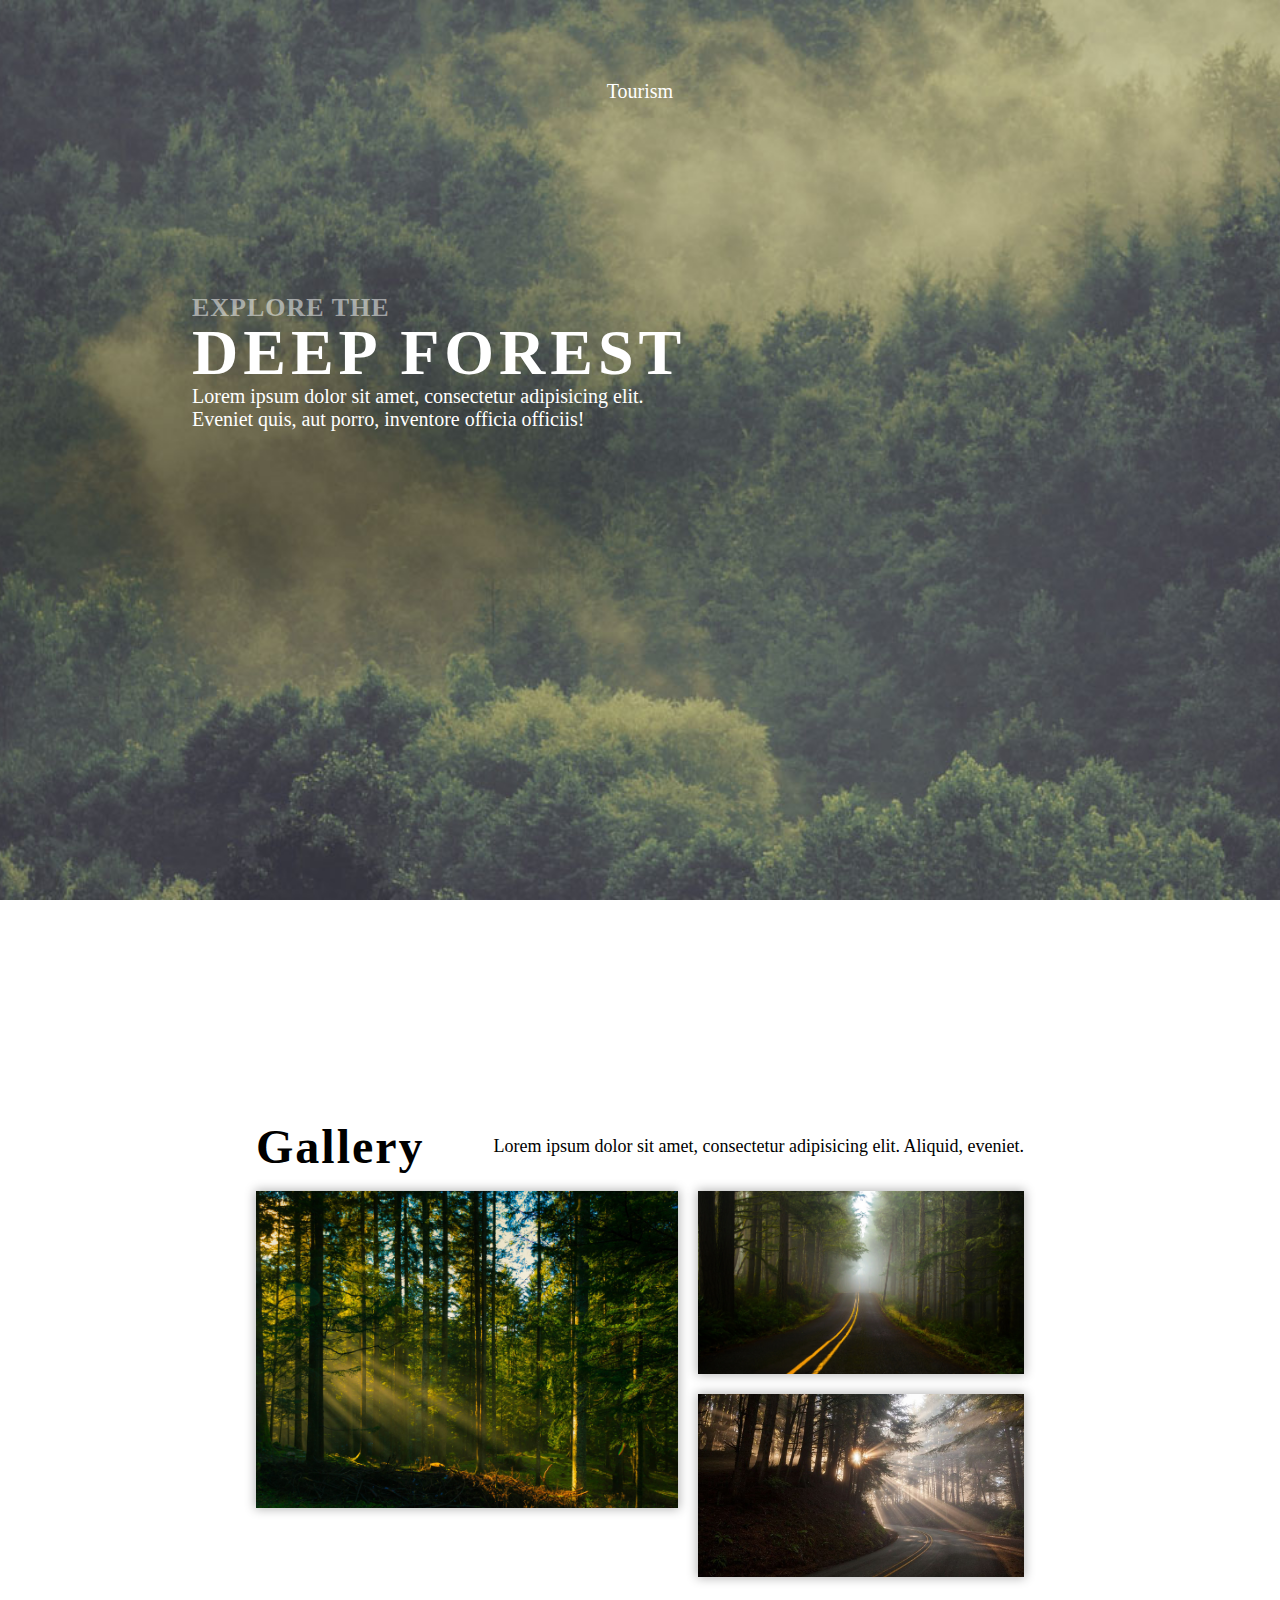
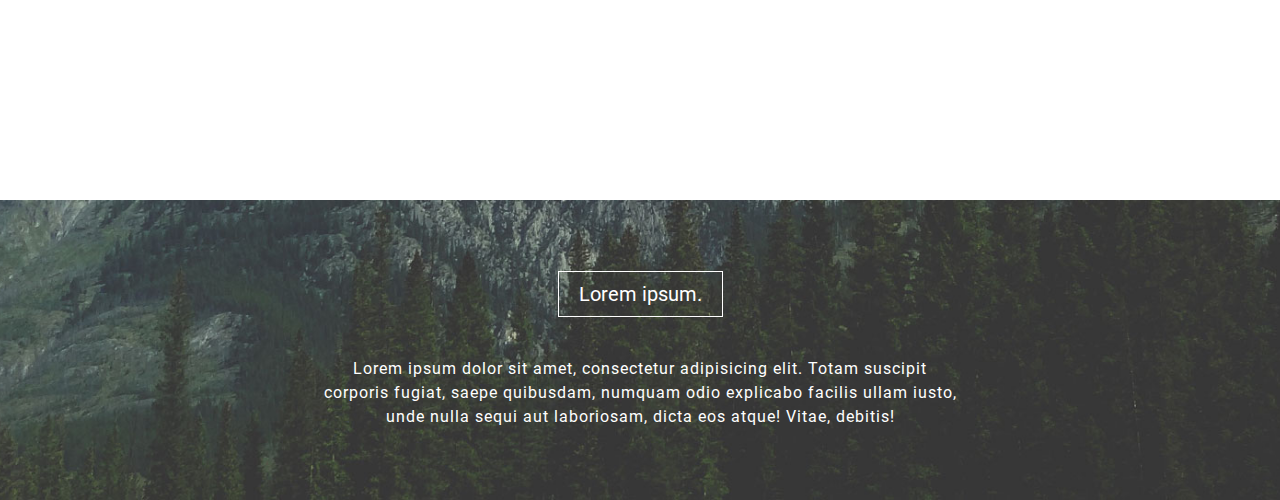
<file: app_module_3/index.html>
<!DOCTYPE html>
<html lang="en">
<head>
    <meta charset="UTF-8">
    <title>Tourism</title>
    <link rel="stylesheet" href="css/main.css">
    <link rel="preconnect" href="https://fonts.googleapis.com">
    <link rel="preconnect" href="https://fonts.gstatic.com" crossorigin>
    <link href="https://fonts.googleapis.com/css2?family=Roboto:wght@300&display=swap" rel="stylesheet">
</head>
<body>
    <main>
        <div class="container first">
            <p class="tourism">Tourism</p>
            <div class="text-container">
                <p class="first-line">explore the</p>
                <p class="second-line">deep forest</p>
                <p class="third-line">Lorem ipsum dolor sit amet, consectetur adipisicing elit. Eveniet quis, aut porro, inventore officia officiis!</p>
            </div>
        </div>
        <div class="container second">
            <div class="gallery-container">
                <div class="gallery-text">
                    <p class="gallery-header">Gallery</p>
                    <p class="gallery-p">Lorem ipsum dolor sit amet, consectetur adipisicing elit. Aliquid, eveniet.</p>
                </div>

                <div class="img-container">
                    <img src="img/img21.jpg" class="img1" alt="Tourism gallery">
                    <div class="wrapper">
                        <img src="img/img22.jpg" class="img2" alt="Tourism gallery">
                        <img src="img/img23.jpg" class="img3" alt="Tourism gallery">
                    </div>
                </div>
            </div>
        </div>
        <div class="container third">
            <div class="last-container">
                <p class="last-header">Lorem ipsum.</p>
                <p class="last-text">Lorem ipsum dolor sit amet, consectetur adipisicing elit. Totam suscipit corporis fugiat, saepe quibusdam, numquam odio explicabo facilis ullam iusto, unde nulla sequi aut laboriosam, dicta eos atque! Vitae, debitis!</p>
            </div>
        </div>
    </main>
</body>
</html>
</file>
<file: app_module_3/css/main.css>
* {
    padding: 0;
    margin: 0;
    box-sizing: border-box;
}

@font-face {
    font-family: Roboto;
    src: url(../fonts/Roboto-Regular.ttf);
}

html, body, main {
    height: 100%;
    font-family: RobotoЫ;
}

.first {
    height: 100%;
    background-image: url(../img/img1.jpg);
    background-position: center;
    -webkit-background-size: cover;
    background-size: cover;
}

.first p {
    color: white;
}

.tourism {
    width: 100%;
    text-align: center;
    padding-top: 80px;
    font-size: 20px;
}

.text-container {
    width: 40%;
    margin-left: 15%;
    margin-top: 15%;
}

.first-line {
    text-transform: uppercase;
    font-size: 26px;
    font-weight: bold;
    letter-spacing: 1px;
    opacity: 0.5;
    line-height: 1;
}

.second-line {
    text-transform: uppercase;
    font-size: 64px;
    line-height: 1;
    font-weight: bold;
    letter-spacing: 5px;
}

.third-line {
    font-size: 20px;
}

.second {
    height: 100%;
    display: flex;
    justify-content: center;
    -ms-align-items: center;
    align-items: center;
}

.gallery-container {
    width: 60%;
    max-width: 1000px;
}

.img-container {
    width: 100%;
    display: flex;
    -ms-align-items: flex-start;
    align-items: flex-start;
}

img {
    display: block;
    max-width: 100%;
    height: auto;
    box-shadow: 0 0 10px 1px rgba(0, 0, 0, 0.3);
}

.img1 {
    width: 55%;
}

.wrapper {
    margin-left: 20px;
}

.img2 {
    margin-bottom: 20px;
}

.gallery-text {
    display: flex;
    justify-content: space-between;
    -ms-align-items: center;
    align-items: center;
    margin-bottom: 20px;
}

.gallery-header {
    font-size: 48px;
    font-weight: bold;
    letter-spacing: 2px;
    line-height: 1;
}

.gallery-p {
    font-size: 18px;
}

.last-container {
	display: flex;
	justify-content: center;
	-ms-align-items: center;
	align-items: center;
	flex-direction: column;
	height: 300px;
	padding: 0 25%;
	background-image: url(../img/img3.jpg);
	background-position: center;
	-webkit-background-size: cover;
	background-size: cover;
	font-family: Roboto;  
}

.last-header {
	color: white;
	font-size: 20px;
	padding: 10px 20px;
	border: 1px solid white;
	margin-bottom: 40px;
}

.last-text {
	color: white;
	font-size: 16px;
	text-align: center;
	line-height: 1.5;
	letter-spacing: 1px;
}
</file>
